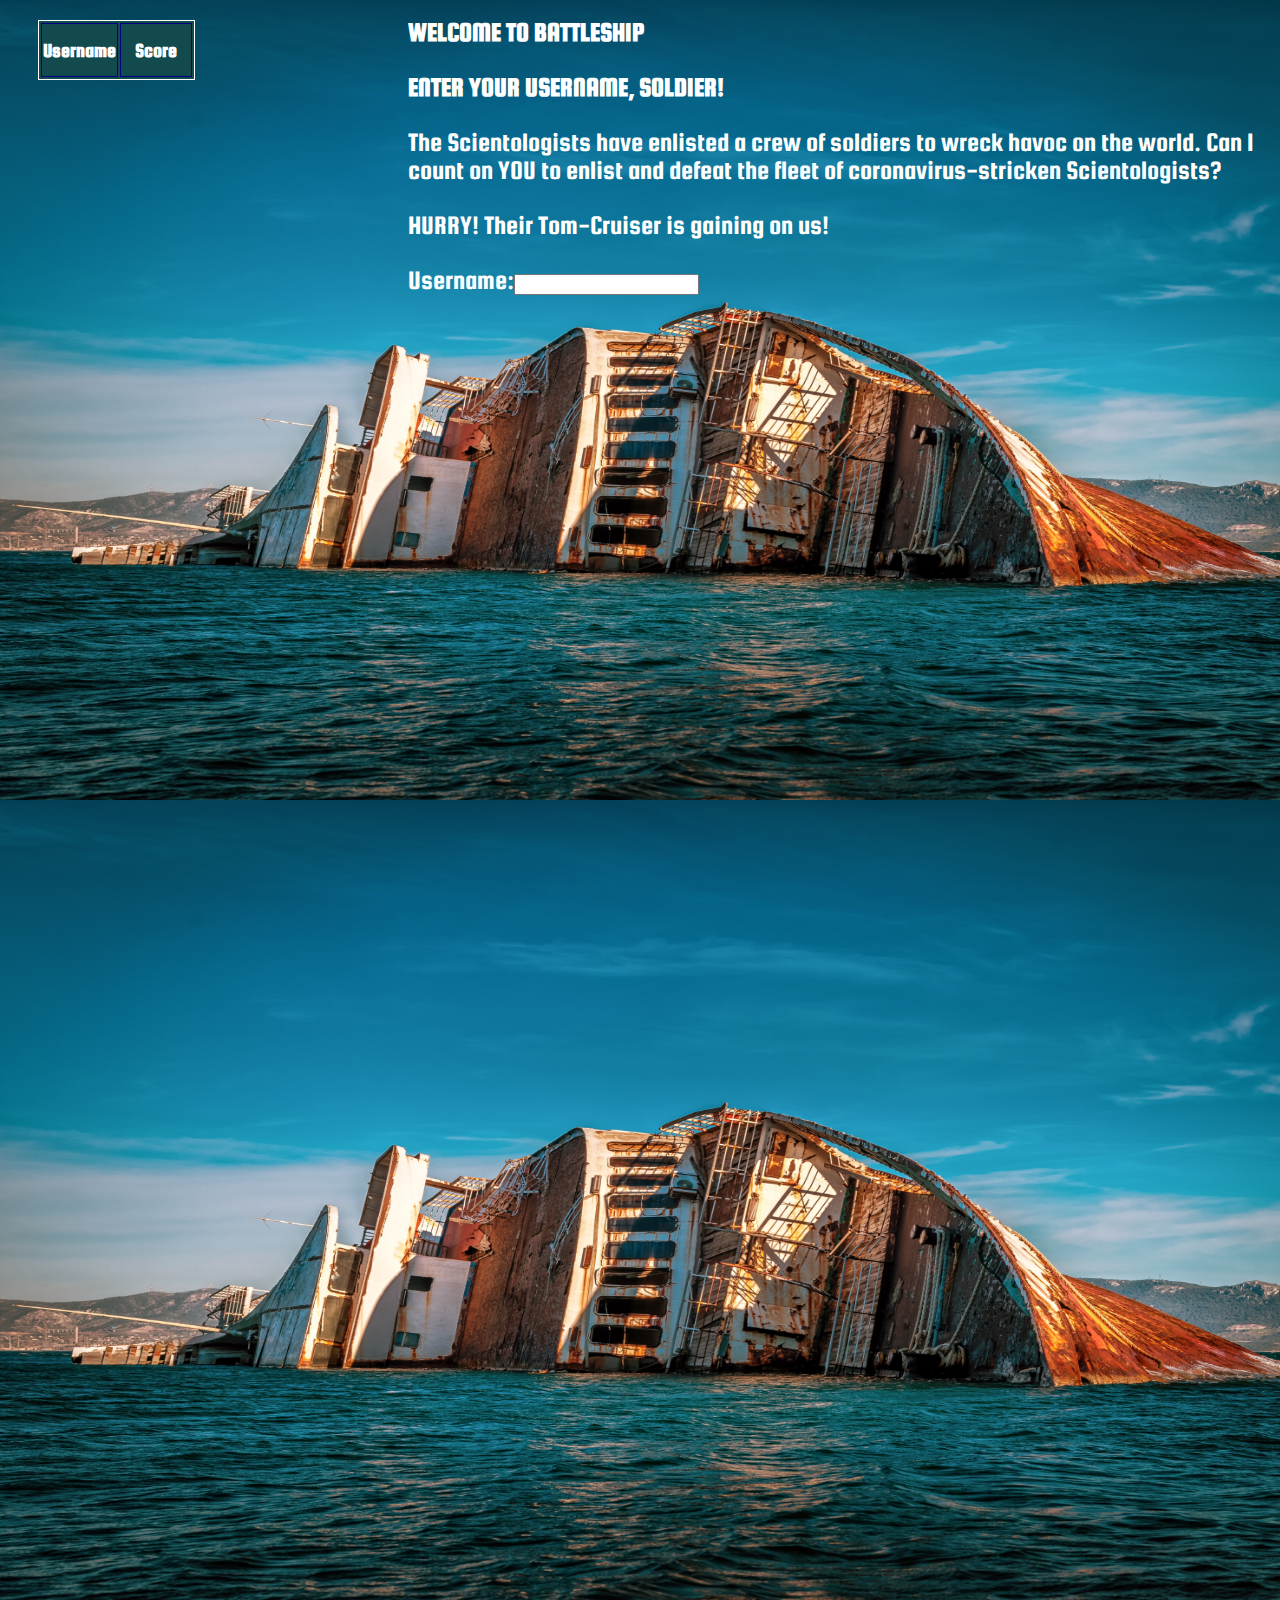
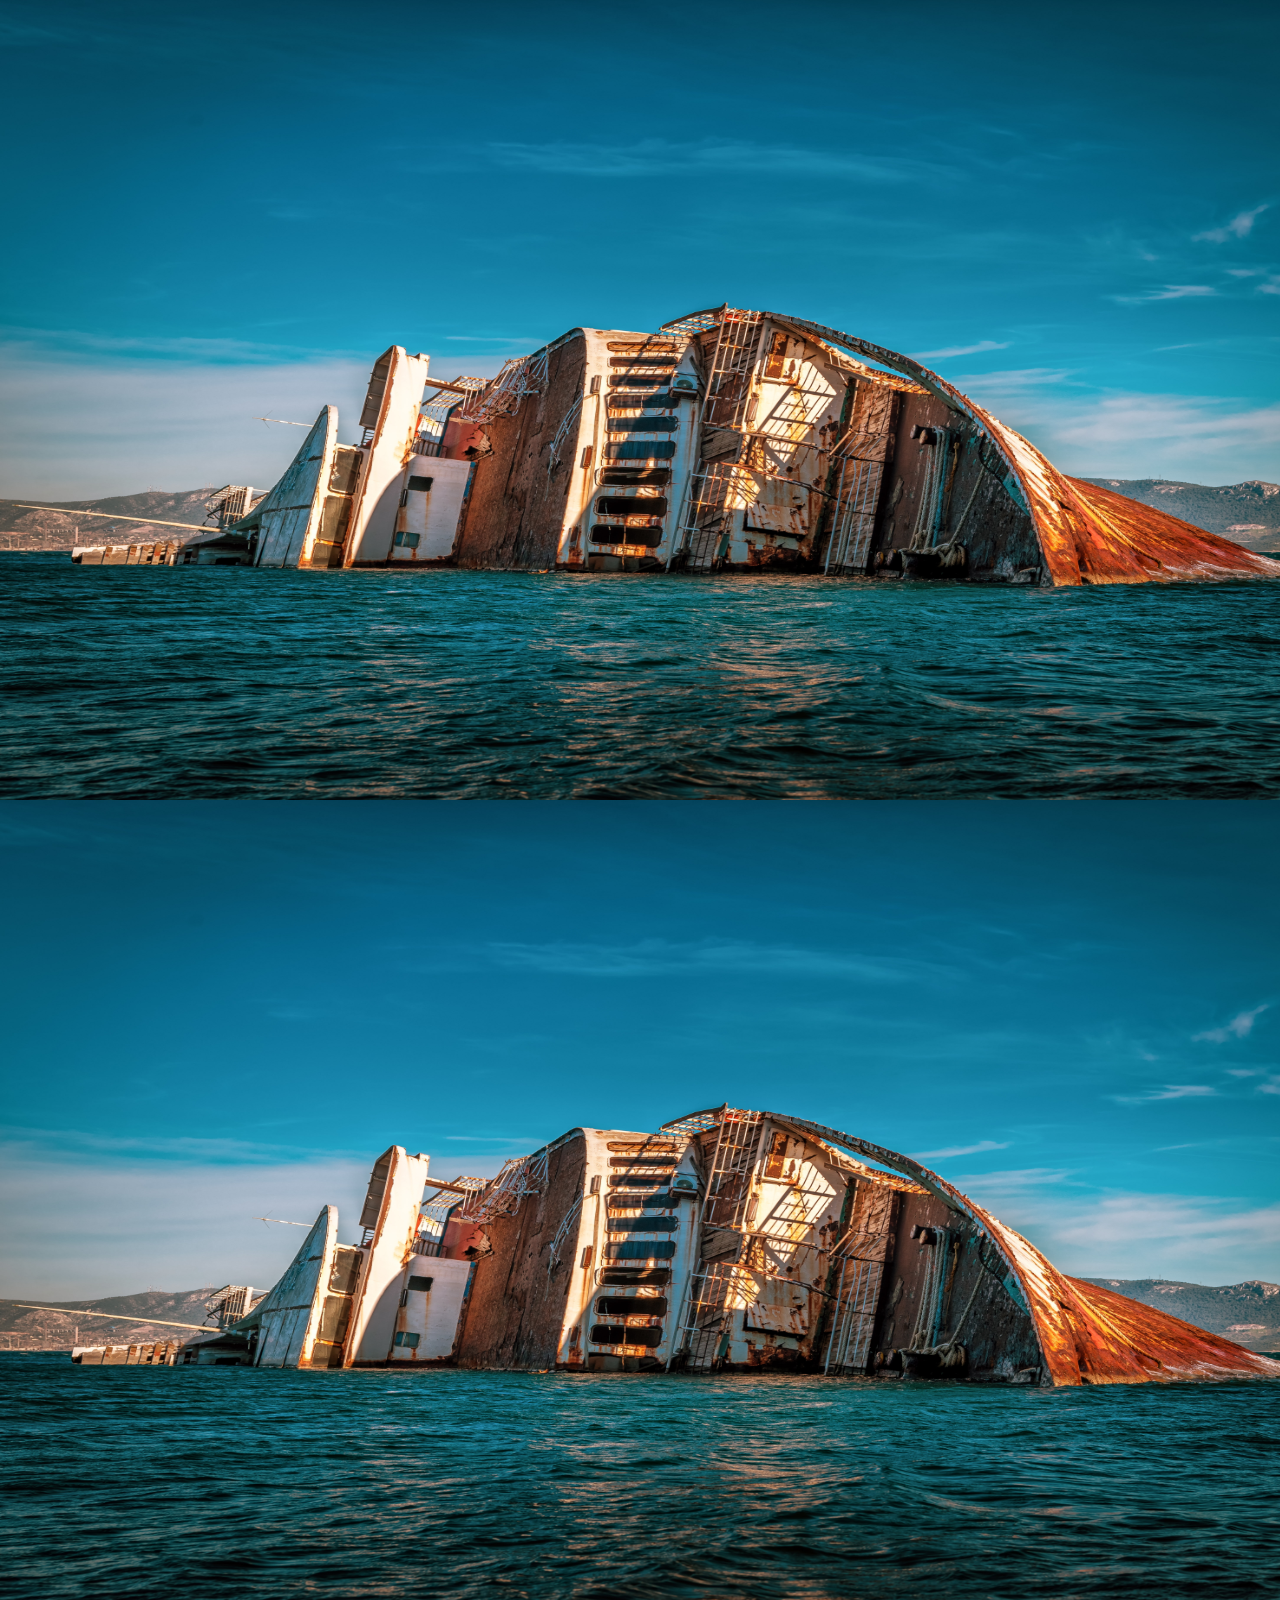
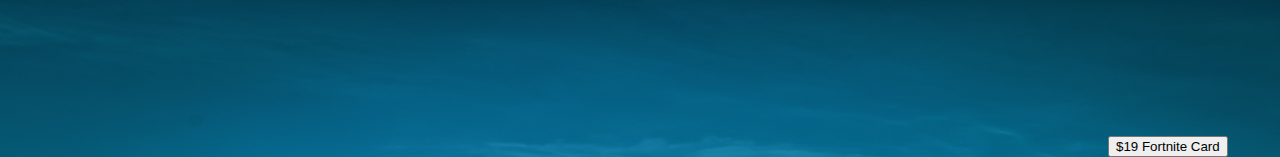
<file: final_bship_2player/bship_2player/playerone/Battleship/index.htm>
<!---Sophia Swanberg---!>
<!---Battleship---!>
<!---30 April 2021---!>
<!DOCTYPE html>
<!---PLAYER 1 INDEX---!>
<html>
<head>
	<meta name="viewport" content="initial-scale=1.0, user-scalable=no">
	<meta charset="utf-8">
	<link href="https://fonts.googleapis.com/css?family=Squada One" rel="stylesheet">
	<link href='assets/css/style.css' rel='stylesheet' type='text/css'>
	<title>ENLISTMENT NEEDED</title>
</head>
<body class="index">
	<!---Sophia---!>
	<!---Welcome message---!>
	<h1 class="indexheader">WELCOME TO BATTLESHIP</h1>
	<h3 class="indexheader">ENTER YOUR USERNAME, SOLDIER!</h3>
	<p class="indexheader">The Scientologists have enlisted a crew of soldiers
	to wreck havoc on the world. Can I count on YOU to enlist and defeat the fleet of coronavirus-stricken
	Scientologists? </p>
	<p class="indexheader">HURRY! Their Tom-Cruiser is gaining on us!</p>
	<!---Form is sent to the head of gameplay.html---!>
	<form class="indexheader" action="gameplay.html" target="_parent" method="GET">
	Username:<input type="username" name="myusername">
	</form>
	<p></p>
	<div>
		 <table id="allscores" class="allscores">
			<tr>
				<th>Username</th>
				<th>Score</th>
			</tr>
		</table>
	</div>
	<p class="funbutton"><button onclick="document.location='https://youtu.be/E87ZN6WJw2Q'">$19 Fortnite Card</button></p>
	<script src="https://ajax.googleapis.com/ajax/libs/jquery/3.6.0/jquery.min.js"></script>
	<script type="text/javascript"	src="assets/js/highscores.js"></script>
	<script type="text/javascript"	src="assets/js/view.js"></script>
	
</body>
</html>
</file>
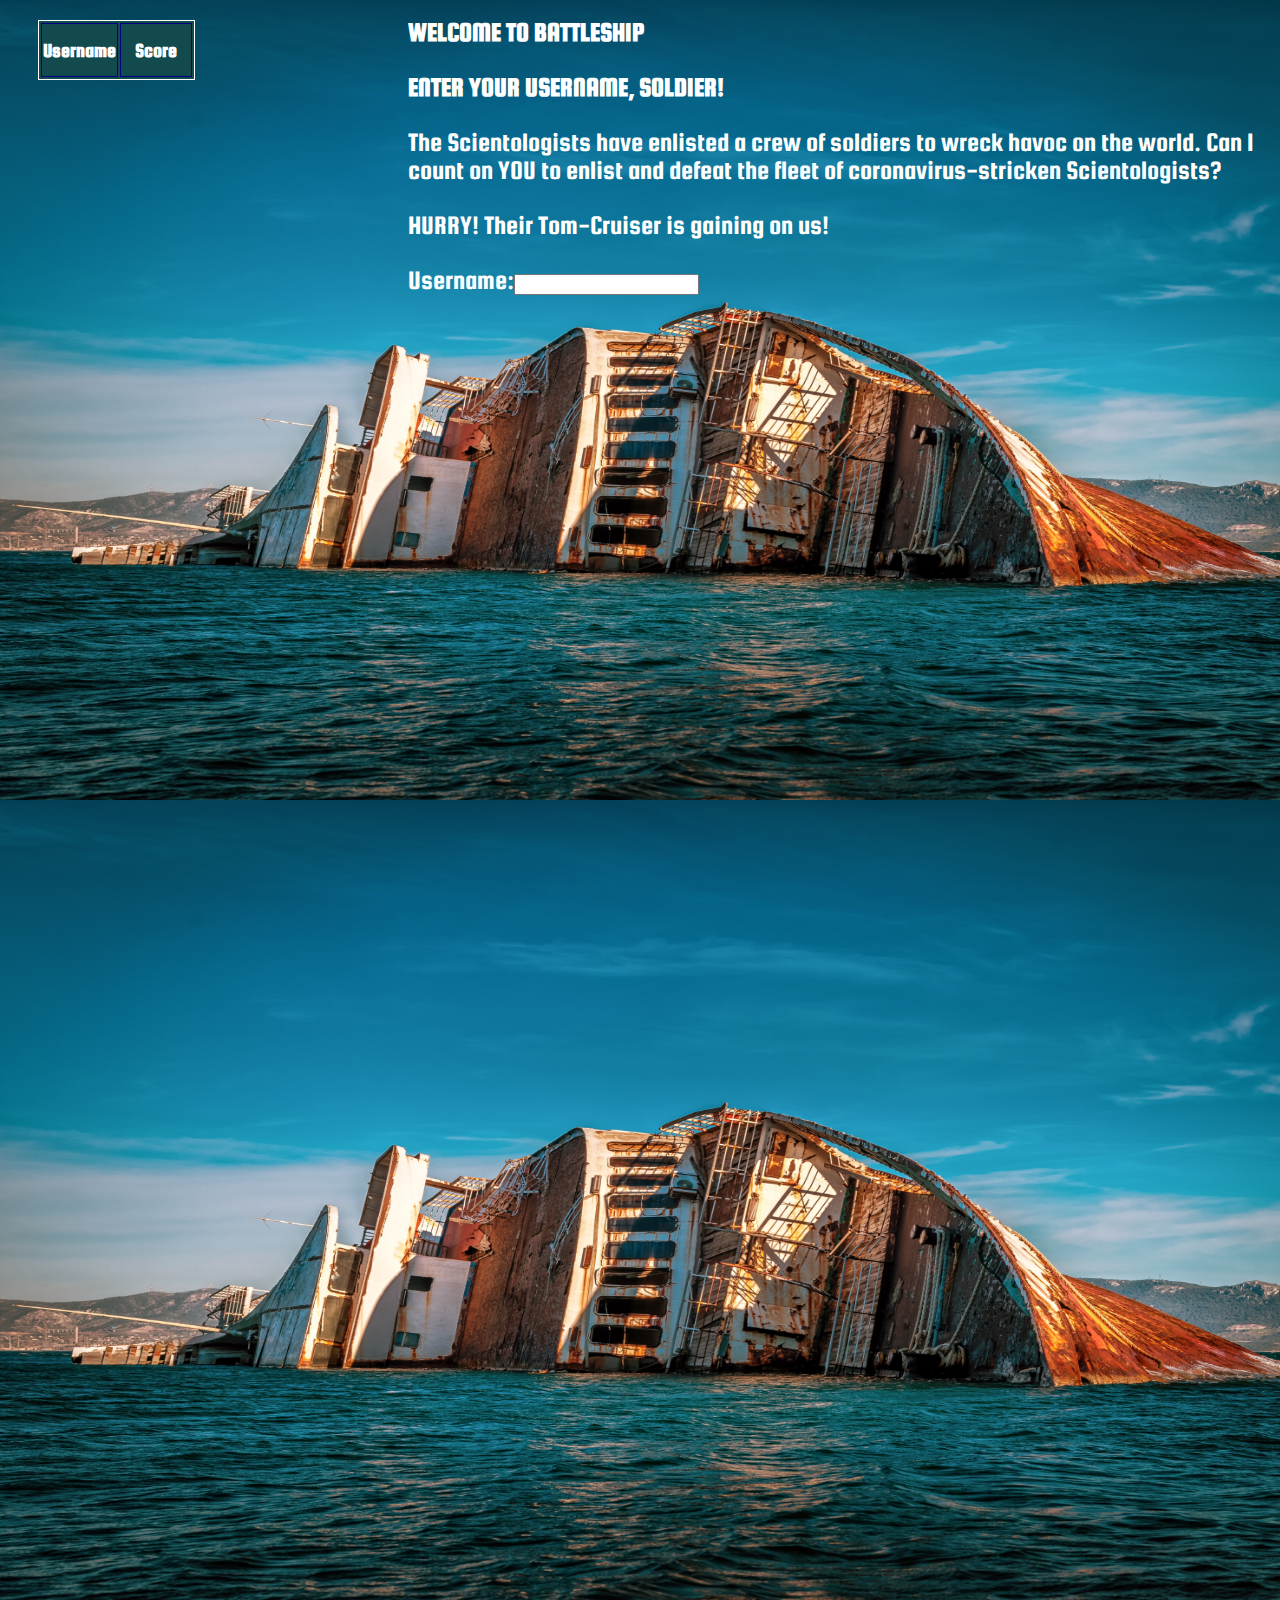
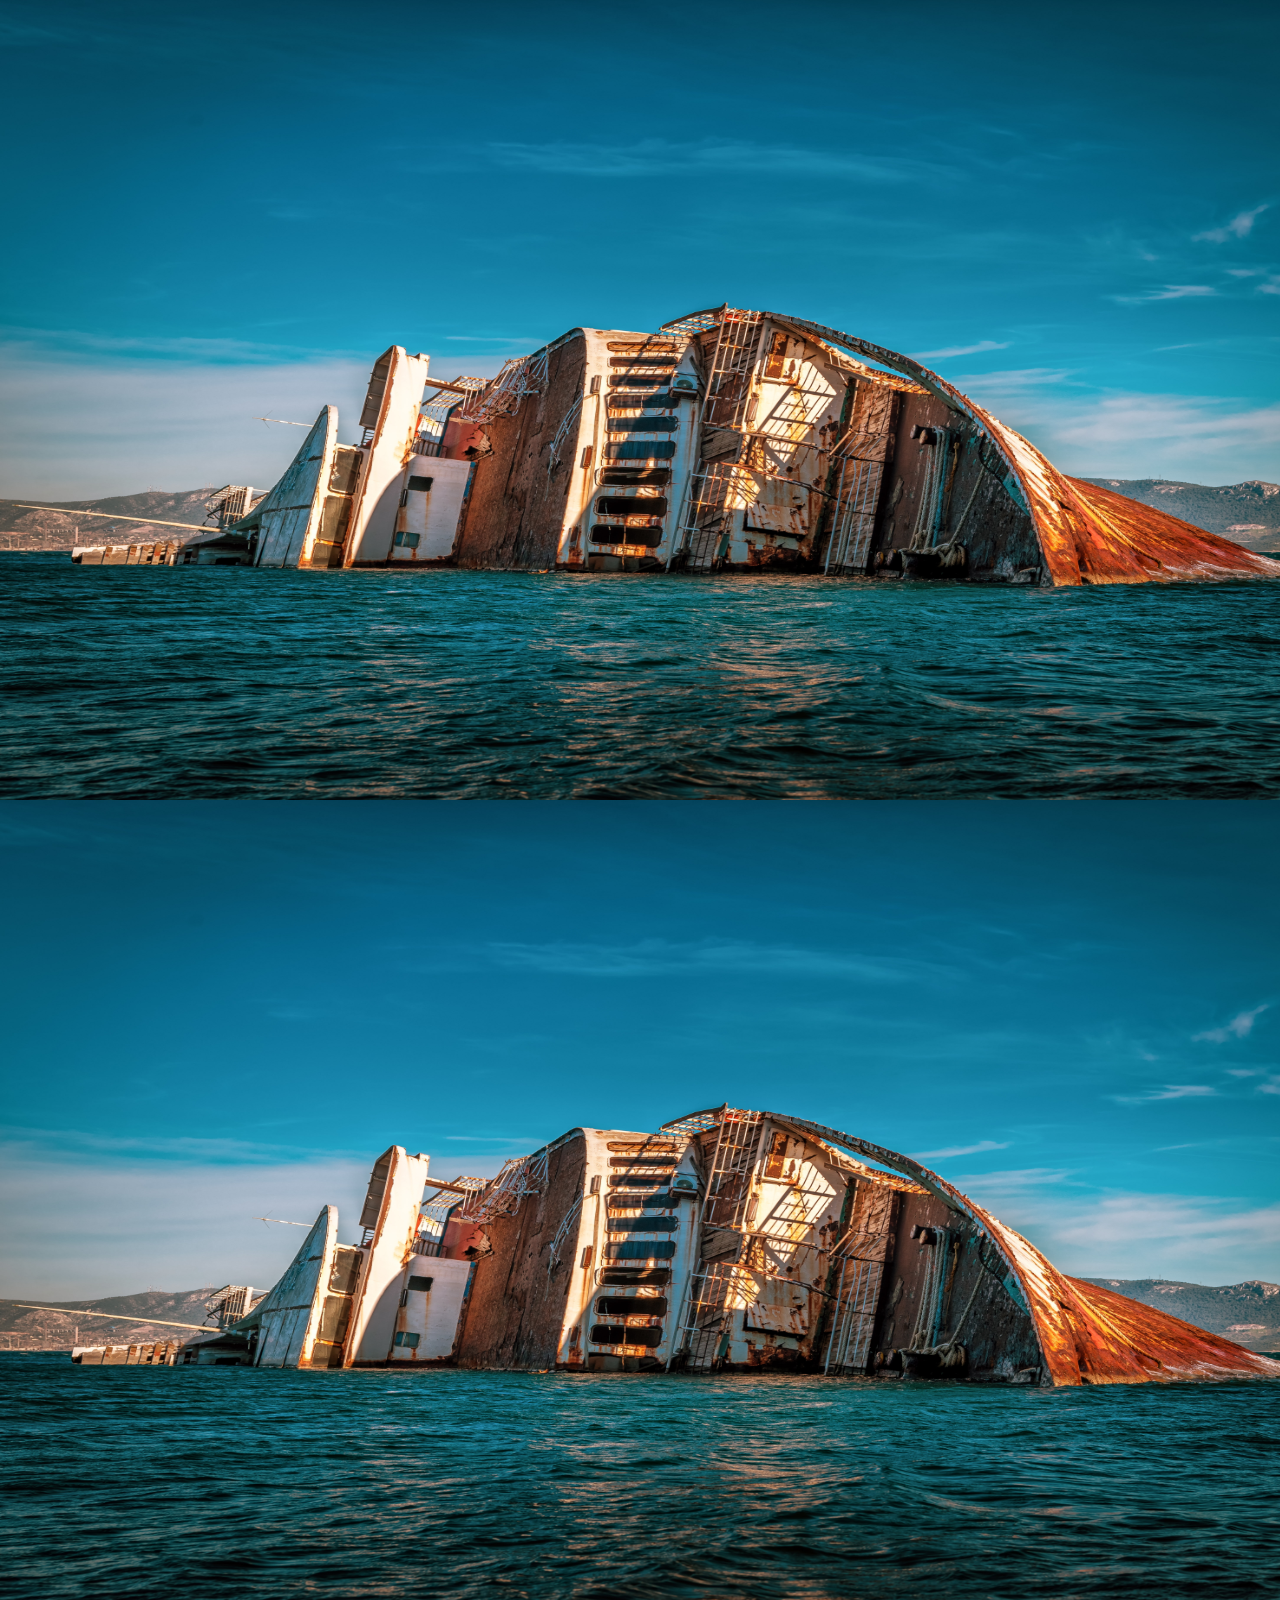
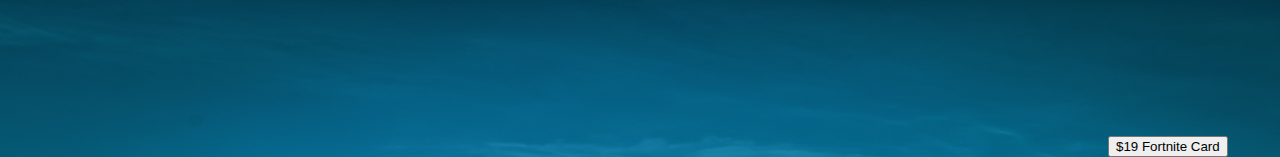
<file: final_bship_2player/bship_2player/playertwo/Battleship/index.htm>
<!---Sophia Swanberg---!>
<!---Battleship---!>
<!---30 April 2021---!>
<!DOCTYPE html>
<!---PLAYER 2 INDEX---!>
<html>
<head>
	<meta name="viewport" content="initial-scale=1.0, user-scalable=no">
	<meta charset="utf-8">
	<link href="https://fonts.googleapis.com/css?family=Squada One" rel="stylesheet">
	<link href='assets/css/style.css' rel='stylesheet' type='text/css'>
	<title>ENLISTMENT NEEDED</title>
</head>
<body class="index">
	<!---Sophia---!>
	<!---Welcome message---!>
	<h1 class="indexheader">WELCOME TO BATTLESHIP</h1>
	<h3 class="indexheader">ENTER YOUR USERNAME, SOLDIER!</h3>
	<p class="indexheader">The Scientologists have enlisted a crew of soldiers
	to wreck havoc on the world. Can I count on YOU to enlist and defeat the fleet of coronavirus-stricken
	Scientologists? </p>
	<p class="indexheader">HURRY! Their Tom-Cruiser is gaining on us!</p>
	<!---Form is sent to the head of gameplay.html---!>
	<form class="indexheader" action="gameplay.html" target="_parent" method="GET">
	Username:<input type="username" name="myusername">
	</form>
	<p></p>
	<div>
		 <table id="allscores" class="allscores">
			<tr>
				<th>Username</th>
				<th>Score</th>
			</tr>
		</table>
	</div>
	<p class="funbutton"><button onclick="document.location='https://youtu.be/E87ZN6WJw2Q'">$19 Fortnite Card</button></p>
	<script src="https://ajax.googleapis.com/ajax/libs/jquery/3.6.0/jquery.min.js"></script>
	<script type="text/javascript"	src="assets/js/highscores.js"></script>
	<script type="text/javascript"	src="assets/js/view.js"></script>
	
</body>
</html>
</file>
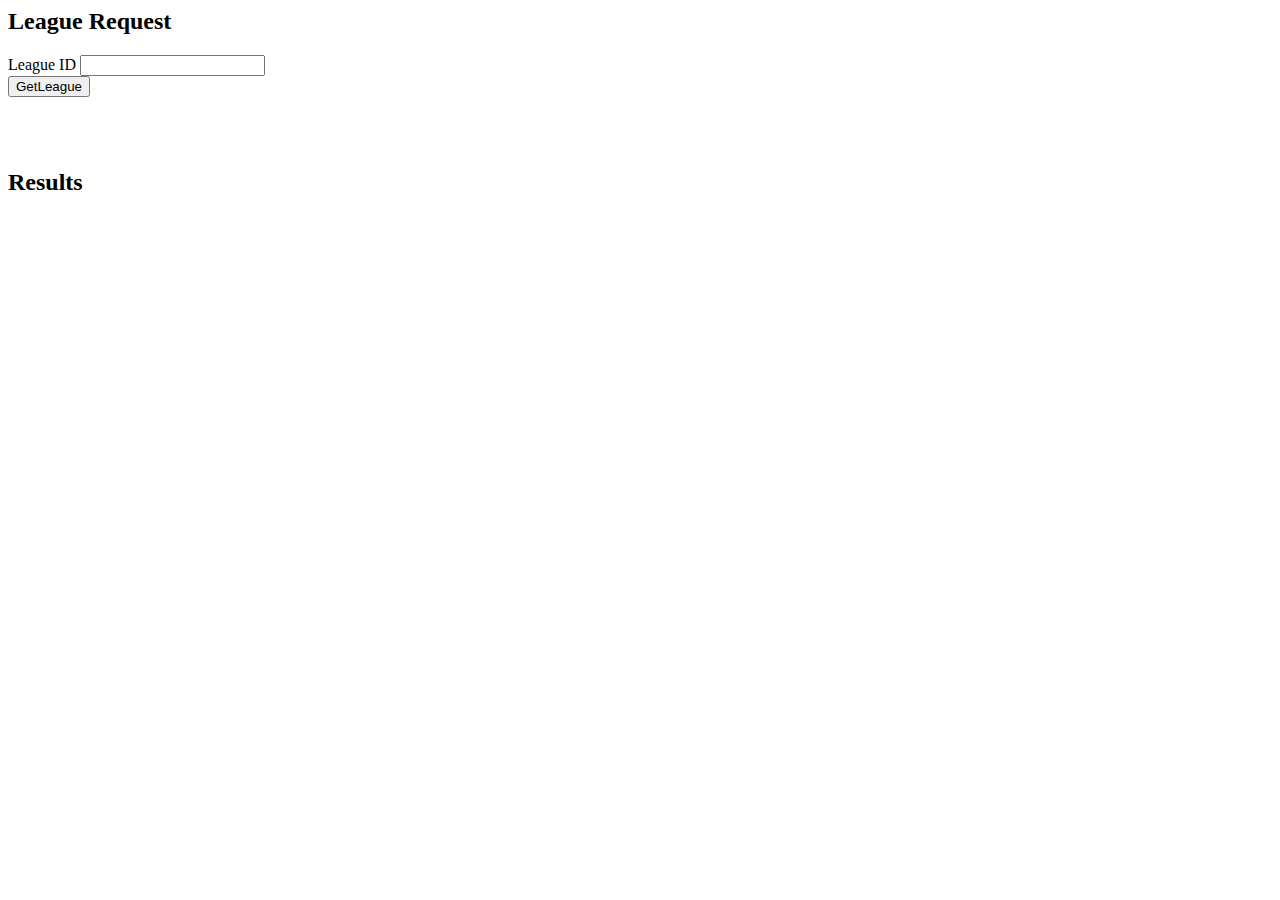
<file: sampleapicall/getleaguesample.html>
<!DOCTYPE hmtl>
<html lang="en">
    <head>
        <meta name="viewport" content="initial-scale=1.0, user-scalable=no">
        <meta charset="utf-8">
        <title>Sample - Call GetLeague</title>
    </head>

    <body>
        <h2>League Request</h2>
        <form>
            <label for="LeagueID">League ID</label>
            <input type="text" id="LeagueID"><br/>
            <input id="GetLeagueBtn" type="button" value="GetLeague" onClick="GetLeague()">
        </form>

        <br/>
        <br/>
        <h2>Results</h2>
        <div id="results"></div>


        <script type="javacript" src="http://ajax.googleapis.com/ajax/libs/jquery/3.6.0/jquery.min.js"></script>
        <script>
            async function GetLeague()
            {
                var myid = document.getElementById("LeagueID").value;


                //const myBody = "";
                var url = new URL("https://csc494apimgmt.azure-api.net/league/");
                url.searchParams.append("id", myid);

                try
                {
                    response = await fetch(url,
                        {
                            method: 'GET',
                            headers: {
                                'Api-Version': 'v2',
                                'Ocp-Apim-Subscription-Key': 'c7d04b42632847e4bd1a633c4e54a75d',
                                accept: 'application/json'
                            }                    
                        });
                    myJson = await response.json();
                    document.getElementById("results").innerHTML = JSON.stringify(myJson);
                }
                catch(e)
                {
                    document.getElementById("results").innerHTML = e;
                }
            }

        </script>
    </body>
</html>
</file>
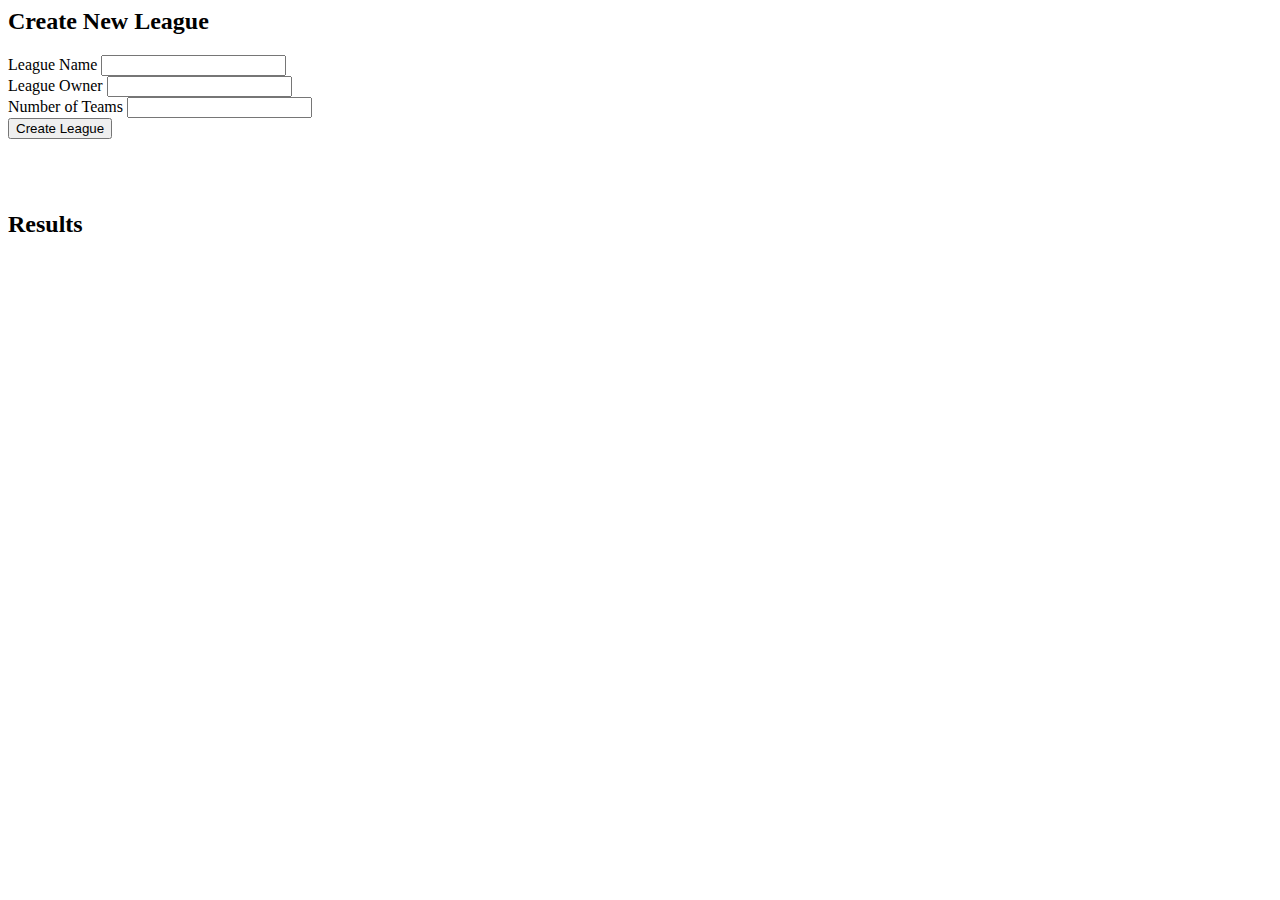
<file: sampleapicall/samplecreateleague.html>
<!DOCTYPE hmtl>
<html lang="en">
    <head>
        <meta name="viewport" content="initial-scale=1.0, user-scalable=no">
        <meta charset="utf-8">
        <title>Sample - Create League</title>
    </head>

    <body>
        <h2>Create New League</h2>
        <form>
            <label for="LeagueName">League Name</label>
            <input type="text" id="LeagueName"><br/>
            <label for="LeagueOwner">League Owner</label>
            <input type="text" id="LeagueOwner"><br/>
            <label for="LeagueCapacity">Number of Teams</label>
            <input type="text" id="LeagueCapacity"><br/>
            <input id="CreateLeagueBtn" type="button" value="Create League" onClick="CreateLeague()">
        </form>

        <br/>
        <br/>
        <h2>Results</h2>
        <div id="results"></div>


        <script type="javacript" src="http://ajax.googleapis.com/ajax/libs/jquery/3.6.0/jquery.min.js"></script>
        <script>
            async function CreateLeague()
            {
                var leagueName = document.getElementById("LeagueName").value;
                var leagueOwner = document.getElementById("LeagueOwner").value;
                var leagueCapacity = parseInt(document.getElementById("LeagueCapacity").value);

                const myBody = {
                                'league': String(leagueName),
                                'owner': String(leagueOwner),
                                'capacity': leagueCapacity
                               };
                var url = new URL("https://csc494apimgmt.azure-api.net/league/");

                try
                {
                    response = await fetch(url,
                        {
                            method: 'POST',
                            headers: {
                                'Api-Version': 'v2',
                                'Ocp-Apim-Subscription-Key': 'c7d04b42632847e4bd1a633c4e54a75d',
                            },
                            body: JSON.stringify(myBody)            
                        });
                    myJson = await response.json();
                    document.getElementById("results").innerHTML = JSON.stringify(myJson);
                }
                catch(e)
                {
                    document.getElementById("results").innerHTML = e;
                }
            }

        </script>
    </body>
</html>
</file>
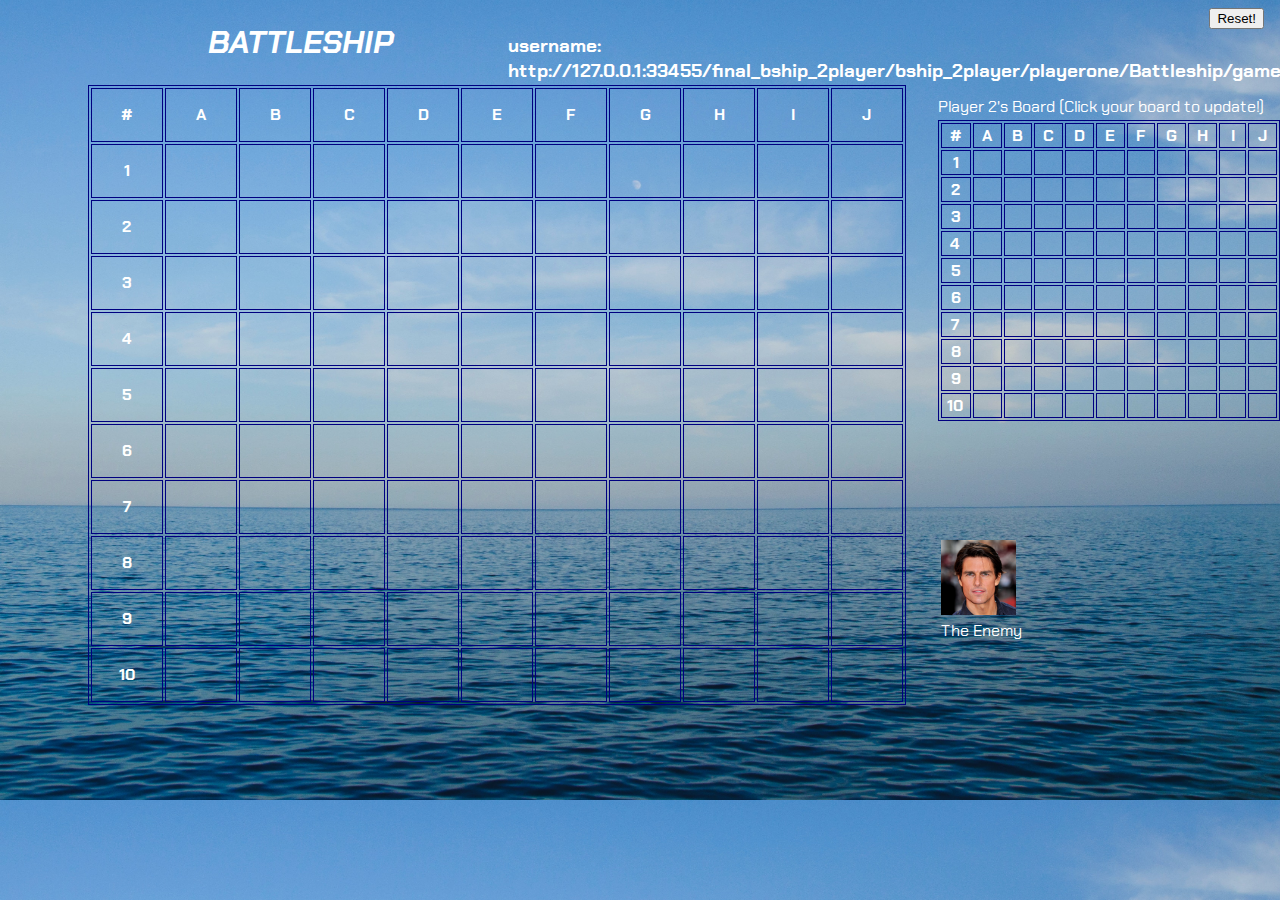
<file: final_bship_2player/bship_2player/playerone/Battleship/gameplay.html>
<!---Sophia Swanberg---!>
<!---Battleship part 4? I lost count---!>
<!---30 April 2021---!>
<!---PLAYER 1 GAMEPLAY---!>
<!DOCTYPE html>
<html>
<head>
	<meta name="viewport" content="initial-scale=1.0, user-scalable=no">
	<meta charset="utf-8">
	<link href="https://fonts.googleapis.com/css?family=Chakra Petch" rel="stylesheet">
	<link href='assets/css/style.css' rel='stylesheet' type='text/css'>
	<title>WAR OF THE SCIENTOLOGISTS</title>
</head>
<body class="gameplay">
	<div>
		<h1 class="gameplayheader"><i>BATTLESHIP</i></h1>
		<h3 id="username" class="username">username</h3>
	</div>
	<!---Tom Cruise---!>
	<div class="tom"><img src= "assets/images/the_enemy.jpg" width="75" height="75"></div>
	<div class="undertom">The Enemy</div>
	<!---hit count displayed here---!>
	<div id="hitdiv" class = "hitdiv"></div>
	<!---messages displayed here---!>
	<div id="messagediv" class="messagediv"></div>
	<!---reset button---!>
	<button id="reset" class="topright">Reset!</button>
	<!---playing board:---!>
	<div>
		 <table id="gametable" class="table">
			<tr>
				<th>#</th>
				<th>A</th>
				<th>B</th>
				<th>C</th>
				<th>D</th>
				<th>E</th>
				<th>F</th>
				<th>G</th>
				<th>H</th>
				<th>I</th>
				<th>J</th>
				
			</tr>
			<tr>
				<th>1</th>
				<td></td>
				<td></td>
				<td></td>
				<td></td>
				<td></td>
				<td></td>
				<td></td>
				<td></td>
				<td></td>
				<td></td>
			</tr>
			<tr>
				<th>2</th>
				<td></td>
				<td></td>
				<td></td>
				<td></td>
				<td></td>
				<td></td>
				<td></td>
				<td></td>
				<td></td>
				<td></td>
			</tr>
			<tr>
				<th>3</th>
				<td></td>
				<td></td>
				<td></td>
				<td></td>
				<td></td>
				<td></td>
				<td></td>
				<td></td>
				<td></td>
				<td></td>
			</tr>
			<tr>
				<th>4</th>
				<td></td>
				<td></td>
				<td></td>
				<td></td>
				<td></td>
				<td></td>
				<td></td>
				<td></td>
				<td></td>
				<td></td>
			</tr>
			<tr>
				<th>5</th>
				<td></td>
				<td></td>
				<td></td>
				<td></td>
				<td></td>
				<td></td>
				<td></td>
				<td></td>
				<td></td>
				<td></td>
			</tr>
			<tr>
				<th>6</th>
				<td></td>
				<td></td>
				<td></td>
				<td></td>
				<td></td>
				<td></td>
				<td></td>
				<td></td>
				<td></td>
				<td></td>
			</tr>
			<tr>
				<th>7</th>
				<td></td>
				<td></td>
				<td></td>
				<td></td>
				<td></td>
				<td></td>
				<td></td>
				<td></td>
				<td></td>
				<td></td>
			</tr>
			<tr>
				<th>8</th>
				<td></td>
				<td></td>
				<td></td>
				<td></td>
				<td></td>
				<td></td>
				<td></td>
				<td></td>
				<td></td>
				<td></td>
			</tr>
			<tr>
				<th>9</th>
				<td></td>
				<td></td>
				<td></td>
				<td></td>
				<td></td>
				<td></td>
				<td></td>
				<td></td>
				<td></td>
				<td></td>
			</tr>
			<tr>
				<th>10</th>
				<td></td>
				<td></td>
				<td></td>
				<td></td>
				<td></td>
				<td></td>
				<td></td>
				<td></td>
				<td></td>
				<td></td>
			</tr>
		</table>
	</div>
	<!---player 2's board:---!>
	<p class="abovep2">Player 2's Board (Click your board to update!)</p>
	<div>
		 <table id="p2table" class="p2_table">
			<tr>
				<th class="p2_td">#</th>
				<th class="p2_td">A</th>
				<th class="p2_td">B</th>
				<th class="p2_td">C</th>
				<th class="p2_td">D</th>
				<th class="p2_td">E</th>
				<th class="p2_td">F</th>
				<th class="p2_td">G</th>
				<th class="p2_td">H</th>
				<th class="p2_td">I</th>
				<th class="p2_td">J</th>
				
			</tr>
			<tr>
				<th class="p2_td">1</th>
				<td class="p2_td"></td>
				<td class="p2_td"></td>
				<td class="p2_td"></td>
				<td class="p2_td"></td>
				<td class="p2_td"></td>
				<td class="p2_td"></td>
				<td class="p2_td"></td>
				<td class="p2_td"></td>
				<td class="p2_td"></td>
				<td class="p2_td"></td>
			</tr>
			<tr>
				<th class="p2_td">2</th>
				<td class="p2_td"></td>
				<td class="p2_td"></td>
				<td class="p2_td"></td>
				<td class="p2_td"></td>
				<td class="p2_td"></td>
				<td class="p2_td"></td>
				<td class="p2_td"></td>
				<td class="p2_td"></td>
				<td class="p2_td"></td>
				<td class="p2_td"></td>
			</tr>
			<tr>
				<th class="p2_td">3</th>
				<td class="p2_td"></td>
				<td class="p2_td"></td>
				<td class="p2_td"></td>
				<td class="p2_td"></td>
				<td class="p2_td"></td>
				<td class="p2_td"></td>
				<td class="p2_td"></td>
				<td class="p2_td"></td>
				<td class="p2_td"></td>
				<td class="p2_td"></td>
			</tr>
			<tr>
				<th class="p2_td">4</th>
				<td class="p2_td"></td>
				<td class="p2_td"></td>
				<td class="p2_td"></td>
				<td class="p2_td"></td>
				<td class="p2_td"></td>
				<td class="p2_td"></td>
				<td class="p2_td"></td>
				<td class="p2_td"></td>
				<td class="p2_td"></td>
				<td class="p2_td"></td>
			</tr>
			<tr>
				<th class="p2_td">5</th>
				<td class="p2_td"></td>
				<td class="p2_td"></td>
				<td class="p2_td"></td>
				<td class="p2_td"></td>
				<td class="p2_td"></td>
				<td class="p2_td"></td>
				<td class="p2_td"></td>
				<td class="p2_td"></td>
				<td class="p2_td"></td>
				<td class="p2_td"></td>
			</tr>
			<tr>
				<th class="p2_td">6</th>
				<td class="p2_td"></td>
				<td class="p2_td"></td>
				<td class="p2_td"></td>
				<td class="p2_td"></td>
				<td class="p2_td"></td>
				<td class="p2_td"></td>
				<td class="p2_td"></td>
				<td class="p2_td"></td>
				<td class="p2_td"></td>
				<td class="p2_td"></td>
			</tr>
			<tr>
				<th class="p2_td">7</th>
				<td class="p2_td"></td>
				<td class="p2_td"></td>
				<td class="p2_td"></td>
				<td class="p2_td"></td>
				<td class="p2_td"></td>
				<td class="p2_td"></td>
				<td class="p2_td"></td>
				<td class="p2_td"></td>
				<td class="p2_td"></td>
				<td class="p2_td"></td>
			</tr>
			<tr>
				<th class="p2_td">8</th>
				<td class="p2_td"></td>
				<td class="p2_td"></td>
				<td class="p2_td"></td>
				<td class="p2_td"></td>
				<td class="p2_td"></td>
				<td class="p2_td"></td>
				<td class="p2_td"></td>
				<td class="p2_td"></td>
				<td class="p2_td"></td>
				<td class="p2_td"></td>
			</tr>
			<tr>
				<th class="p2_td">9</th>
				<td class="p2_td"></td>
				<td class="p2_td"></td>
				<td class="p2_td"></td>
				<td class="p2_td"></td>
				<td class="p2_td"></td>
				<td class="p2_td"></td>
				<td class="p2_td"></td>
				<td class="p2_td"></td>
				<td class="p2_td"></td>
				<td class="p2_td"></td>
			</tr>
			<tr>
				<th class="p2_td">10</th>
				<td class="p2_td"></td>
				<td class="p2_td"></td>
				<td class="p2_td"></td>
				<td class="p2_td"></td>
				<td class="p2_td"></td>
				<td class="p2_td"></td>
				<td class="p2_td"></td>
				<td class="p2_td"></td>
				<td class="p2_td"></td>
				<td class="p2_td"></td>
			</tr>
		</table>
	</div>
	<!---javascript/jquery---!>
	<script src="https://ajax.googleapis.com/ajax/libs/jquery/3.6.0/jquery.min.js"></script> 
	<script type="text/javascript"	src="assets/js/view.js"></script>
	<script type="text/javascript"	src="assets/js/models.js"></script>
	<script type="text/javascript"	src="assets/js/app.js"></script>
	<script type="text/javascript"	src="assets/js/listeners.js"></script>
</body>
</html>
</file>
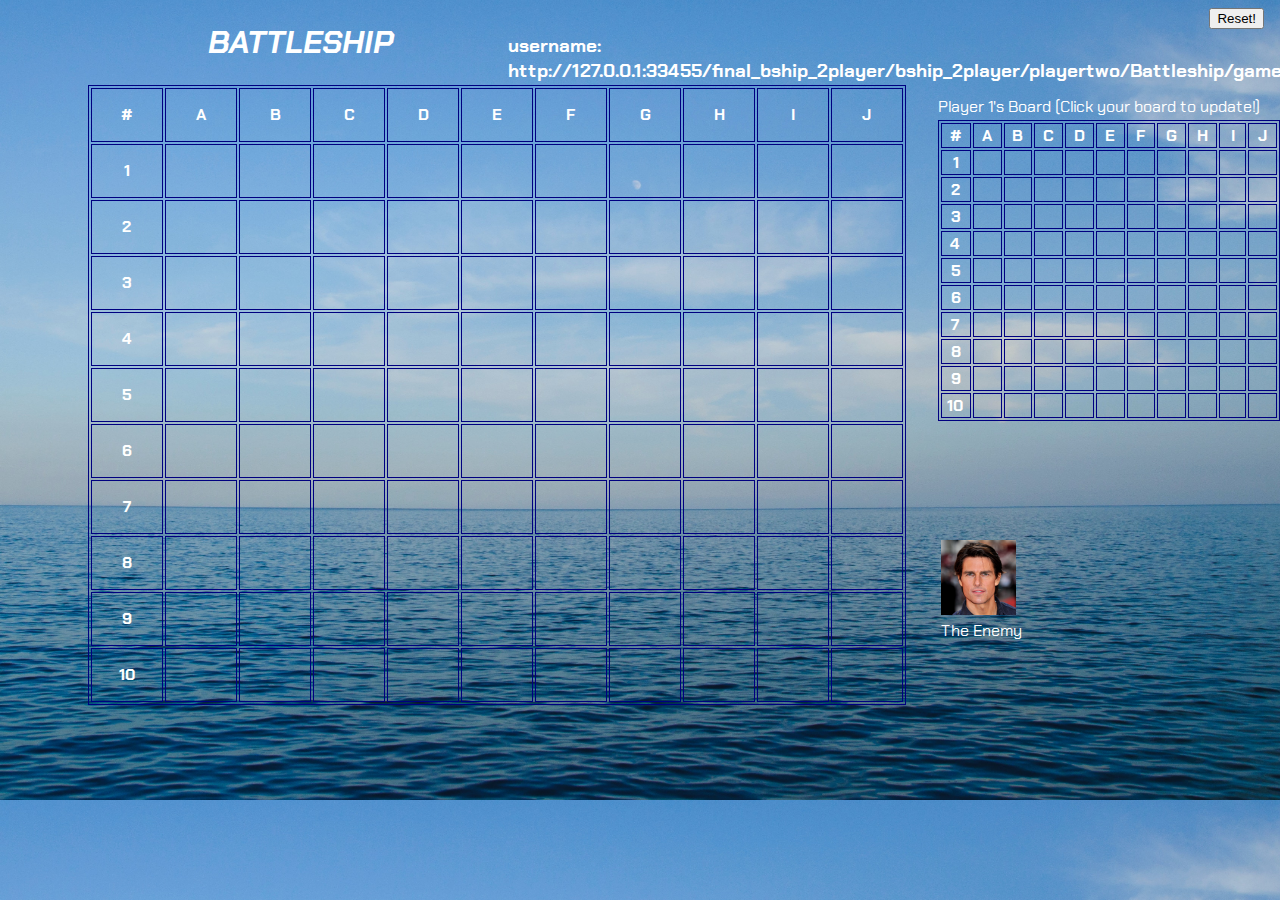
<file: final_bship_2player/bship_2player/playertwo/Battleship/gameplay.html>
<!---Sophia Swanberg---!>
<!---Battleship part 4? I lost count---!>
<!---30 April 2021---!>
<!---PLAYER 2 GAMEPLAY---!>
<!DOCTYPE html>
<html>
<head>
	<meta name="viewport" content="initial-scale=1.0, user-scalable=no">
	<meta charset="utf-8">
	<link href="https://fonts.googleapis.com/css?family=Chakra Petch" rel="stylesheet">
	<link href='assets/css/style.css' rel='stylesheet' type='text/css'>
	<title>WAR OF THE SCIENTOLOGISTS</title>
</head>
<body class="gameplay">
	<div>
		<h1 class="gameplayheader"><i>BATTLESHIP</i></h1>
		<h3 id="username" class="username">username</h3>
	</div>
	<!---Tom Cruise---!>
	<div class="tom"><img src= "assets/images/the_enemy.jpg" width="75" height="75"></div>
	<div class="undertom">The Enemy</div>
	<!---hit count displayed here---!>
	<div id="hitdiv" class = "hitdiv"></div>
	<!---messages displayed here---!>
	<div id="messagediv" class="messagediv"></div>
	<!---reset button---!>
	<button id="reset" class="topright">Reset!</button>
	<!---playing board:---!>
	<div>
		 <table id="gametable" class="table">
			<tr>
				<th>#</th>
				<th>A</th>
				<th>B</th>
				<th>C</th>
				<th>D</th>
				<th>E</th>
				<th>F</th>
				<th>G</th>
				<th>H</th>
				<th>I</th>
				<th>J</th>
				
			</tr>
			<tr>
				<th>1</th>
				<td></td>
				<td></td>
				<td></td>
				<td></td>
				<td></td>
				<td></td>
				<td></td>
				<td></td>
				<td></td>
				<td></td>
			</tr>
			<tr>
				<th>2</th>
				<td></td>
				<td></td>
				<td></td>
				<td></td>
				<td></td>
				<td></td>
				<td></td>
				<td></td>
				<td></td>
				<td></td>
			</tr>
			<tr>
				<th>3</th>
				<td></td>
				<td></td>
				<td></td>
				<td></td>
				<td></td>
				<td></td>
				<td></td>
				<td></td>
				<td></td>
				<td></td>
			</tr>
			<tr>
				<th>4</th>
				<td></td>
				<td></td>
				<td></td>
				<td></td>
				<td></td>
				<td></td>
				<td></td>
				<td></td>
				<td></td>
				<td></td>
			</tr>
			<tr>
				<th>5</th>
				<td></td>
				<td></td>
				<td></td>
				<td></td>
				<td></td>
				<td></td>
				<td></td>
				<td></td>
				<td></td>
				<td></td>
			</tr>
			<tr>
				<th>6</th>
				<td></td>
				<td></td>
				<td></td>
				<td></td>
				<td></td>
				<td></td>
				<td></td>
				<td></td>
				<td></td>
				<td></td>
			</tr>
			<tr>
				<th>7</th>
				<td></td>
				<td></td>
				<td></td>
				<td></td>
				<td></td>
				<td></td>
				<td></td>
				<td></td>
				<td></td>
				<td></td>
			</tr>
			<tr>
				<th>8</th>
				<td></td>
				<td></td>
				<td></td>
				<td></td>
				<td></td>
				<td></td>
				<td></td>
				<td></td>
				<td></td>
				<td></td>
			</tr>
			<tr>
				<th>9</th>
				<td></td>
				<td></td>
				<td></td>
				<td></td>
				<td></td>
				<td></td>
				<td></td>
				<td></td>
				<td></td>
				<td></td>
			</tr>
			<tr>
				<th>10</th>
				<td></td>
				<td></td>
				<td></td>
				<td></td>
				<td></td>
				<td></td>
				<td></td>
				<td></td>
				<td></td>
				<td></td>
			</tr>
		</table>
	</div>
	<!---player 2's board:---!>
	<p class="abovep2">Player 1's Board (Click your board to update!)</p>
	<div>
		 <table id="p1table" class="p2_table">
			<tr>
				<th class="p2_td">#</th>
				<th class="p2_td">A</th>
				<th class="p2_td">B</th>
				<th class="p2_td">C</th>
				<th class="p2_td">D</th>
				<th class="p2_td">E</th>
				<th class="p2_td">F</th>
				<th class="p2_td">G</th>
				<th class="p2_td">H</th>
				<th class="p2_td">I</th>
				<th class="p2_td">J</th>
				
			</tr>
			<tr>
				<th class="p2_td">1</th>
				<td class="p2_td"></td>
				<td class="p2_td"></td>
				<td class="p2_td"></td>
				<td class="p2_td"></td>
				<td class="p2_td"></td>
				<td class="p2_td"></td>
				<td class="p2_td"></td>
				<td class="p2_td"></td>
				<td class="p2_td"></td>
				<td class="p2_td"></td>
			</tr>
			<tr>
				<th class="p2_td">2</th>
				<td class="p2_td"></td>
				<td class="p2_td"></td>
				<td class="p2_td"></td>
				<td class="p2_td"></td>
				<td class="p2_td"></td>
				<td class="p2_td"></td>
				<td class="p2_td"></td>
				<td class="p2_td"></td>
				<td class="p2_td"></td>
				<td class="p2_td"></td>
			</tr>
			<tr>
				<th class="p2_td">3</th>
				<td class="p2_td"></td>
				<td class="p2_td"></td>
				<td class="p2_td"></td>
				<td class="p2_td"></td>
				<td class="p2_td"></td>
				<td class="p2_td"></td>
				<td class="p2_td"></td>
				<td class="p2_td"></td>
				<td class="p2_td"></td>
				<td class="p2_td"></td>
			</tr>
			<tr>
				<th class="p2_td">4</th>
				<td class="p2_td"></td>
				<td class="p2_td"></td>
				<td class="p2_td"></td>
				<td class="p2_td"></td>
				<td class="p2_td"></td>
				<td class="p2_td"></td>
				<td class="p2_td"></td>
				<td class="p2_td"></td>
				<td class="p2_td"></td>
				<td class="p2_td"></td>
			</tr>
			<tr>
				<th class="p2_td">5</th>
				<td class="p2_td"></td>
				<td class="p2_td"></td>
				<td class="p2_td"></td>
				<td class="p2_td"></td>
				<td class="p2_td"></td>
				<td class="p2_td"></td>
				<td class="p2_td"></td>
				<td class="p2_td"></td>
				<td class="p2_td"></td>
				<td class="p2_td"></td>
			</tr>
			<tr>
				<th class="p2_td">6</th>
				<td class="p2_td"></td>
				<td class="p2_td"></td>
				<td class="p2_td"></td>
				<td class="p2_td"></td>
				<td class="p2_td"></td>
				<td class="p2_td"></td>
				<td class="p2_td"></td>
				<td class="p2_td"></td>
				<td class="p2_td"></td>
				<td class="p2_td"></td>
			</tr>
			<tr>
				<th class="p2_td">7</th>
				<td class="p2_td"></td>
				<td class="p2_td"></td>
				<td class="p2_td"></td>
				<td class="p2_td"></td>
				<td class="p2_td"></td>
				<td class="p2_td"></td>
				<td class="p2_td"></td>
				<td class="p2_td"></td>
				<td class="p2_td"></td>
				<td class="p2_td"></td>
			</tr>
			<tr>
				<th class="p2_td">8</th>
				<td class="p2_td"></td>
				<td class="p2_td"></td>
				<td class="p2_td"></td>
				<td class="p2_td"></td>
				<td class="p2_td"></td>
				<td class="p2_td"></td>
				<td class="p2_td"></td>
				<td class="p2_td"></td>
				<td class="p2_td"></td>
				<td class="p2_td"></td>
			</tr>
			<tr>
				<th class="p2_td">9</th>
				<td class="p2_td"></td>
				<td class="p2_td"></td>
				<td class="p2_td"></td>
				<td class="p2_td"></td>
				<td class="p2_td"></td>
				<td class="p2_td"></td>
				<td class="p2_td"></td>
				<td class="p2_td"></td>
				<td class="p2_td"></td>
				<td class="p2_td"></td>
			</tr>
			<tr>
				<th class="p2_td">10</th>
				<td class="p2_td"></td>
				<td class="p2_td"></td>
				<td class="p2_td"></td>
				<td class="p2_td"></td>
				<td class="p2_td"></td>
				<td class="p2_td"></td>
				<td class="p2_td"></td>
				<td class="p2_td"></td>
				<td class="p2_td"></td>
				<td class="p2_td"></td>
			</tr>
		</table>
	</div>
	<!---javascript/jquery---!>
	<script src="https://ajax.googleapis.com/ajax/libs/jquery/3.6.0/jquery.min.js"></script> 
	<script type="text/javascript"	src="assets/js/view.js"></script>
	<script type="text/javascript"	src="assets/js/models.js"></script>
	<script type="text/javascript"	src="assets/js/app.js"></script>
	<script type="text/javascript"	src="assets/js/listeners.js"></script>
</body>
</html>
</file>
<file: final_bship_2player/bship_2player/playerone/Battleship/assets/css/style.css>
.gameplay{
	background-image: url('../images/background1.jpg');
	background-size: 1400px 800px;
	font-family: "Chakra Petch", sans-serif;
}
.indexheader{
	margin-left: 400px;
	font-size: 27px;
}
.gameplayheader{
	margin-left: 200px;
}
.username{
	margin-left: 500px;
	top: 14px;
	position: absolute;
}
.funbutton{
	margin-left: 1100px;
	top: 3000px;
	position: relative;
}
.topleft, .undertom, table, th, td, .hitdiv, .text, .header1, .messagediv, .username, .indexheader, .gameplayheader, .abovep2{
	color: white;
}
.remote{
	top: 525px;
}
.messagediv, .hitdiv, .tom, .undertom{
	margin-left: 933px;
}
.messagediv{
	top: 480px;
}
.hitdiv{
	top: 425px;
}
.tom{
	top: 540px;
}
.undertom{
	top: 620px;
}
.topright{
	position: absolute;
	right: 16px;
}
.messagediv, .hitdiv, .tom, .undertom{
	position: absolute;
}
.topleft, .topright{
  	top: 8px;
}
.underimg{
  	top: 100px;
}
.topleft, .underimg{
	position: absolute;
	left: 16px;
}
.index{
	background-image: url('../images/index_background.jpg');
	font-family: "Squada One",  sans-serif;
	background-size: 1400px 800px;
	font-size: 30px;
}
table {
	border: 1px solid navy;
	margin-left: 80px;
	margin-right: auto;
}
.abovep2{
	top: 80px;
	margin-left: 930px;
	position: absolute;
}
.p2_table{
	border: 1px solid navy;
	margin-left: 930px;
	top: 120px;
	position: absolute;
}
.p2_td{
	width: 28px;
	height: 10px;
}
.messagediv, .hitdiv, .text{
	font-size: 20px;
}
.text, .header1{
	text-align: center;
}

table td, th {
	border: 1px solid navy;
}
td, th{
	width: 68px;
	height: 50px;
}
.allscores{
	background-color: #124a4d;
	font-size: 20px;
	border: 1px solid white;
	margin-left: 30px;
	top: 20px;
	position: absolute;
}
.submarine {
	background-image: url('../images/submarine.jpg');
}
.battleship{
	background-image: url('../images/battleship.jpg');
}
.cruiser{
	background-image: url('../images/cruiser.jpg');
}
.destroyer{
	background-image: url('../images/destroyer.jpg');
}
.vessel{
	background-image: url('../images/vessel.jpg');
}
.submarine, .battleship, .cruiser, .destroyer, .vessel{
	background-position:center;
	background-repeat:no-repeat;
	background-size: 100%;
	height: 30px;
	width: 68px;
}

.missed {
	background-color: #ff0000;
}
.hit {
	background-color: green;
}

.table-width {
	width: 500px;
}
</file>
<file: final_bship_2player/bship_2player/playertwo/Battleship/assets/css/style.css>
.gameplay{
	background-image: url('../images/background1.jpg');
	background-size: 1400px 800px;
	font-family: "Chakra Petch", sans-serif;
}
.indexheader{
	margin-left: 400px;
	font-size: 27px;
}
.gameplayheader{
	margin-left: 200px;
}
.username{
	margin-left: 500px;
	top: 14px;
	position: absolute;
}
.funbutton{
	margin-left: 1100px;
	top: 3000px;
	position: relative;
}
.topleft, .undertom, table, th, td, .hitdiv, .text, .header1, .messagediv, .username, .indexheader, .gameplayheader, .abovep2{
	color: white;
}
.remote{
	top: 525px;
}
.messagediv, .hitdiv, .tom, .undertom{
	margin-left: 933px;
}
.messagediv{
	top: 480px;
}
.hitdiv{
	top: 425px;
}
.tom{
	top: 540px;
}
.undertom{
	top: 620px;
}
.topright{
	position: absolute;
	right: 16px;
}
.messagediv, .hitdiv, .tom, .undertom{
	position: absolute;
}
.topleft, .topright{
  	top: 8px;
}
.underimg{
  	top: 100px;
}
.topleft, .underimg{
	position: absolute;
	left: 16px;
}
.index{
	background-image: url('../images/index_background.jpg');
	font-family: "Squada One",  sans-serif;
	background-size: 1400px 800px;
	font-size: 30px;
}
table {
	border: 1px solid navy;
	margin-left: 80px;
	margin-right: auto;
}
.abovep2{
	top: 80px;
	margin-left: 930px;
	position: absolute;
}
.p2_table{
	border: 1px solid navy;
	margin-left: 930px;
	top: 120px;
	position: absolute;
}
.p2_td{
	width: 28px;
	height: 10px;
}
.messagediv, .hitdiv, .text{
	font-size: 20px;
}
.text, .header1{
	text-align: center;
}

table td, th {
	border: 1px solid navy;
}
td, th{
	width: 68px;
	height: 50px;
}
.allscores{
	background-color: #124a4d;
	font-size: 20px;
	border: 1px solid white;
	margin-left: 30px;
	top: 20px;
	position: absolute;
}
.submarine {
	background-image: url('../images/submarine.jpg');
}
.battleship{
	background-image: url('../images/battleship.jpg');
}
.cruiser{
	background-image: url('../images/cruiser.jpg');
}
.destroyer{
	background-image: url('../images/destroyer.jpg');
}
.vessel{
	background-image: url('../images/vessel.jpg');
}
.submarine, .battleship, .cruiser, .destroyer, .vessel{
	background-position:center;
	background-repeat:no-repeat;
	background-size: 100%;
	height: 30px;
	width: 68px;
}

.missed {
	background-color: #ff0000;
}
.hit {
	background-color: green;
}

.table-width {
	width: 500px;
}
</file>
